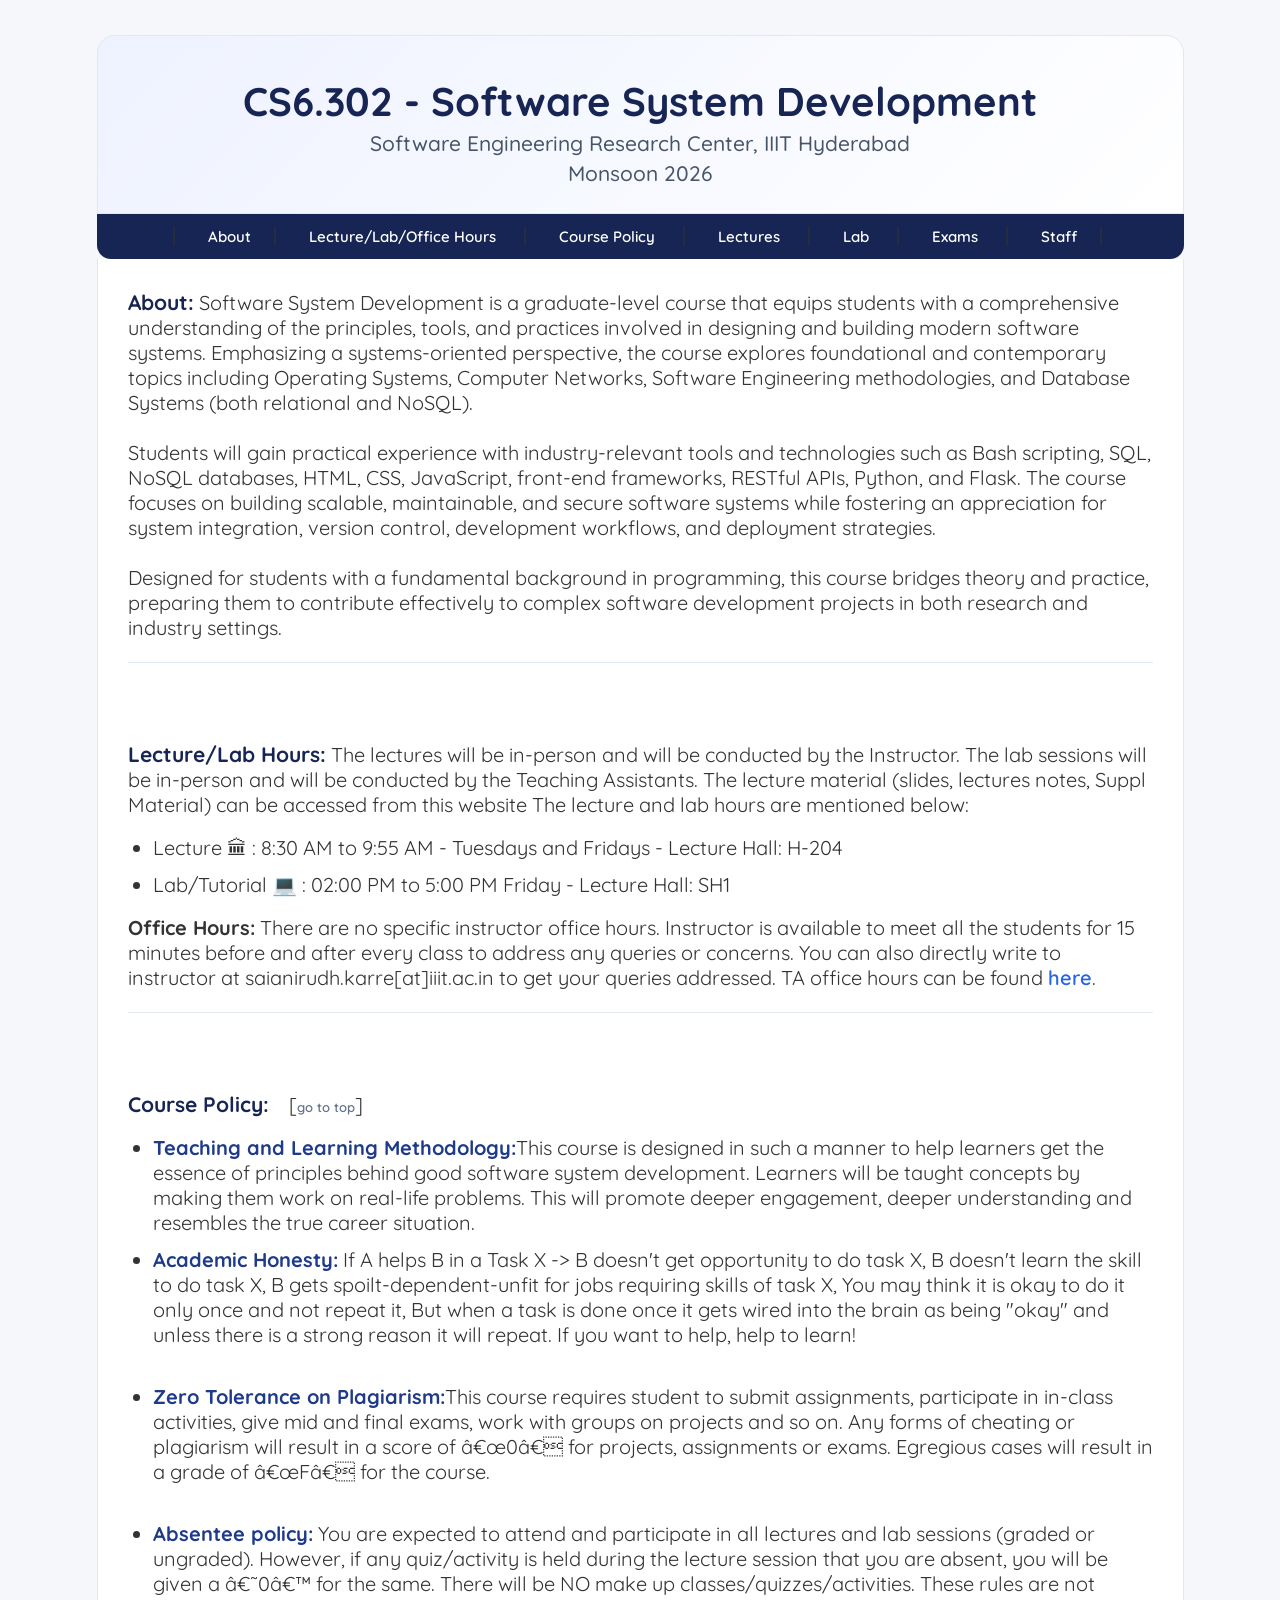
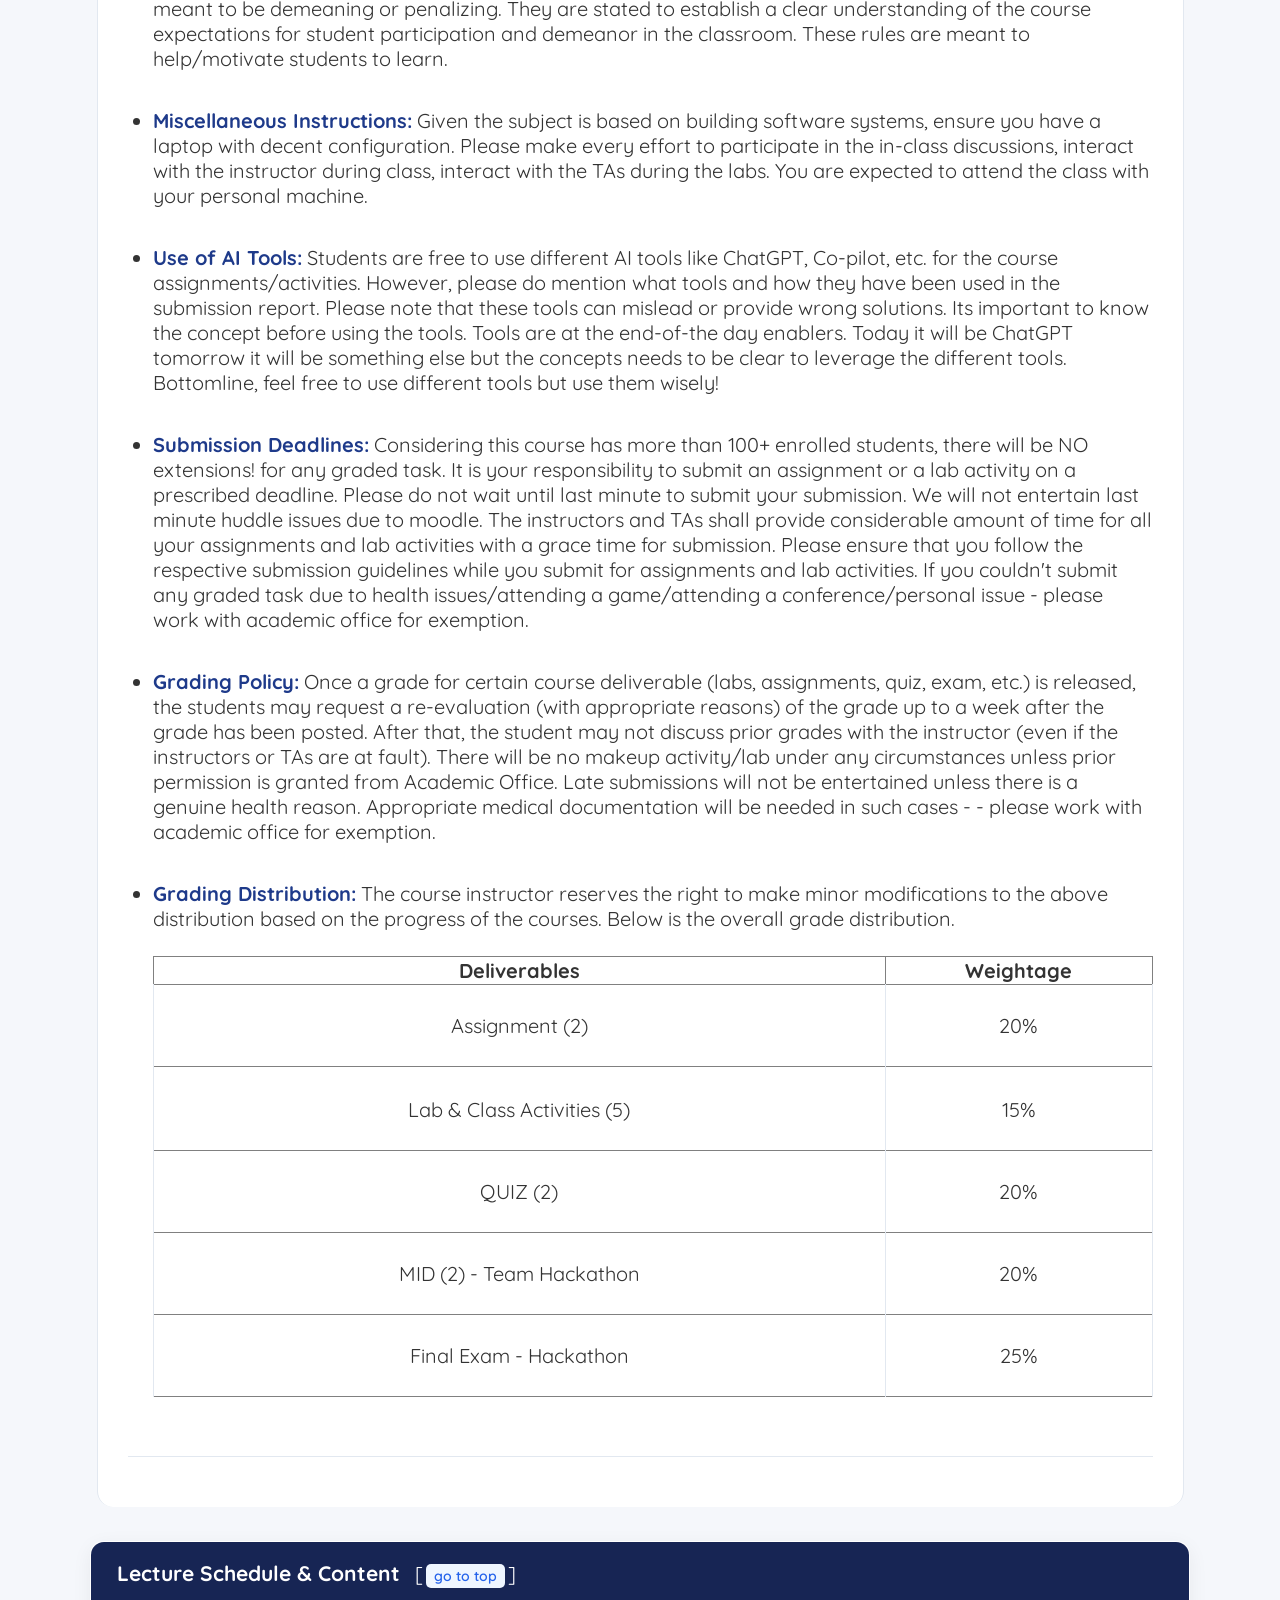
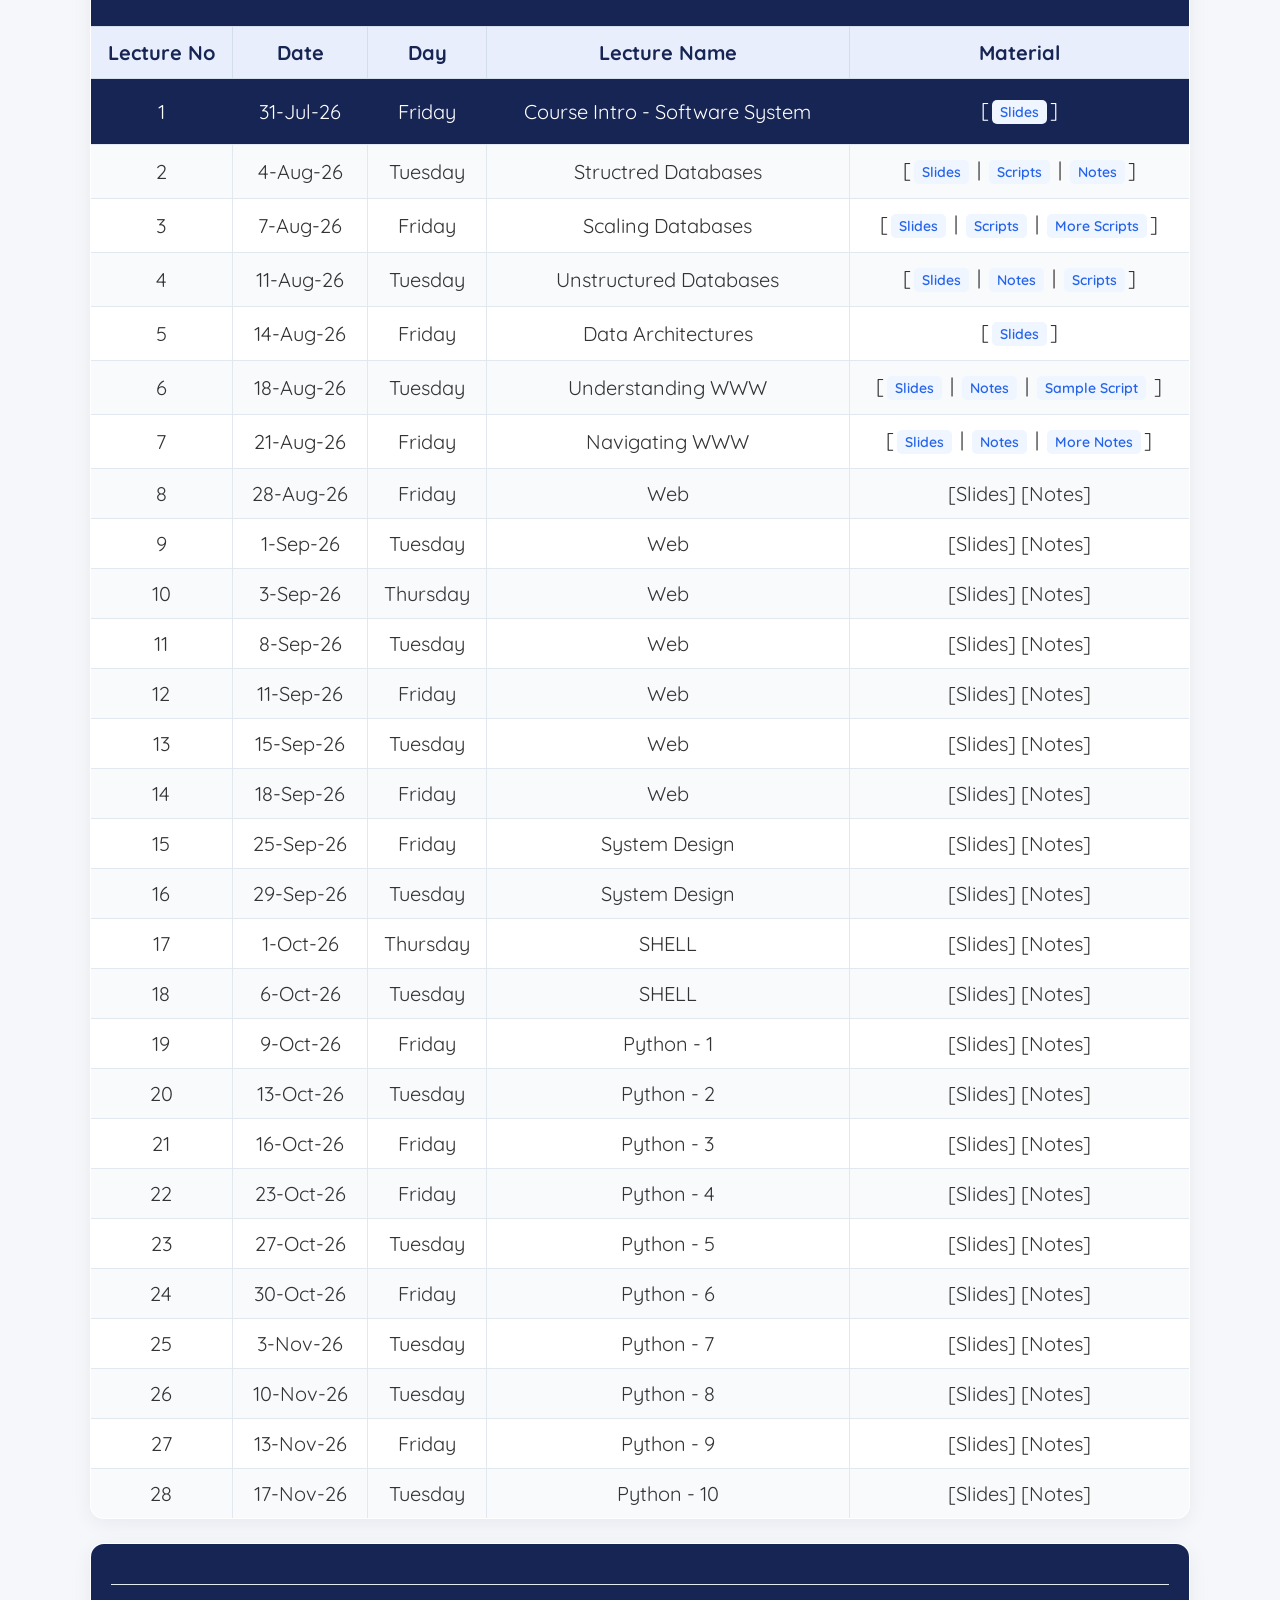
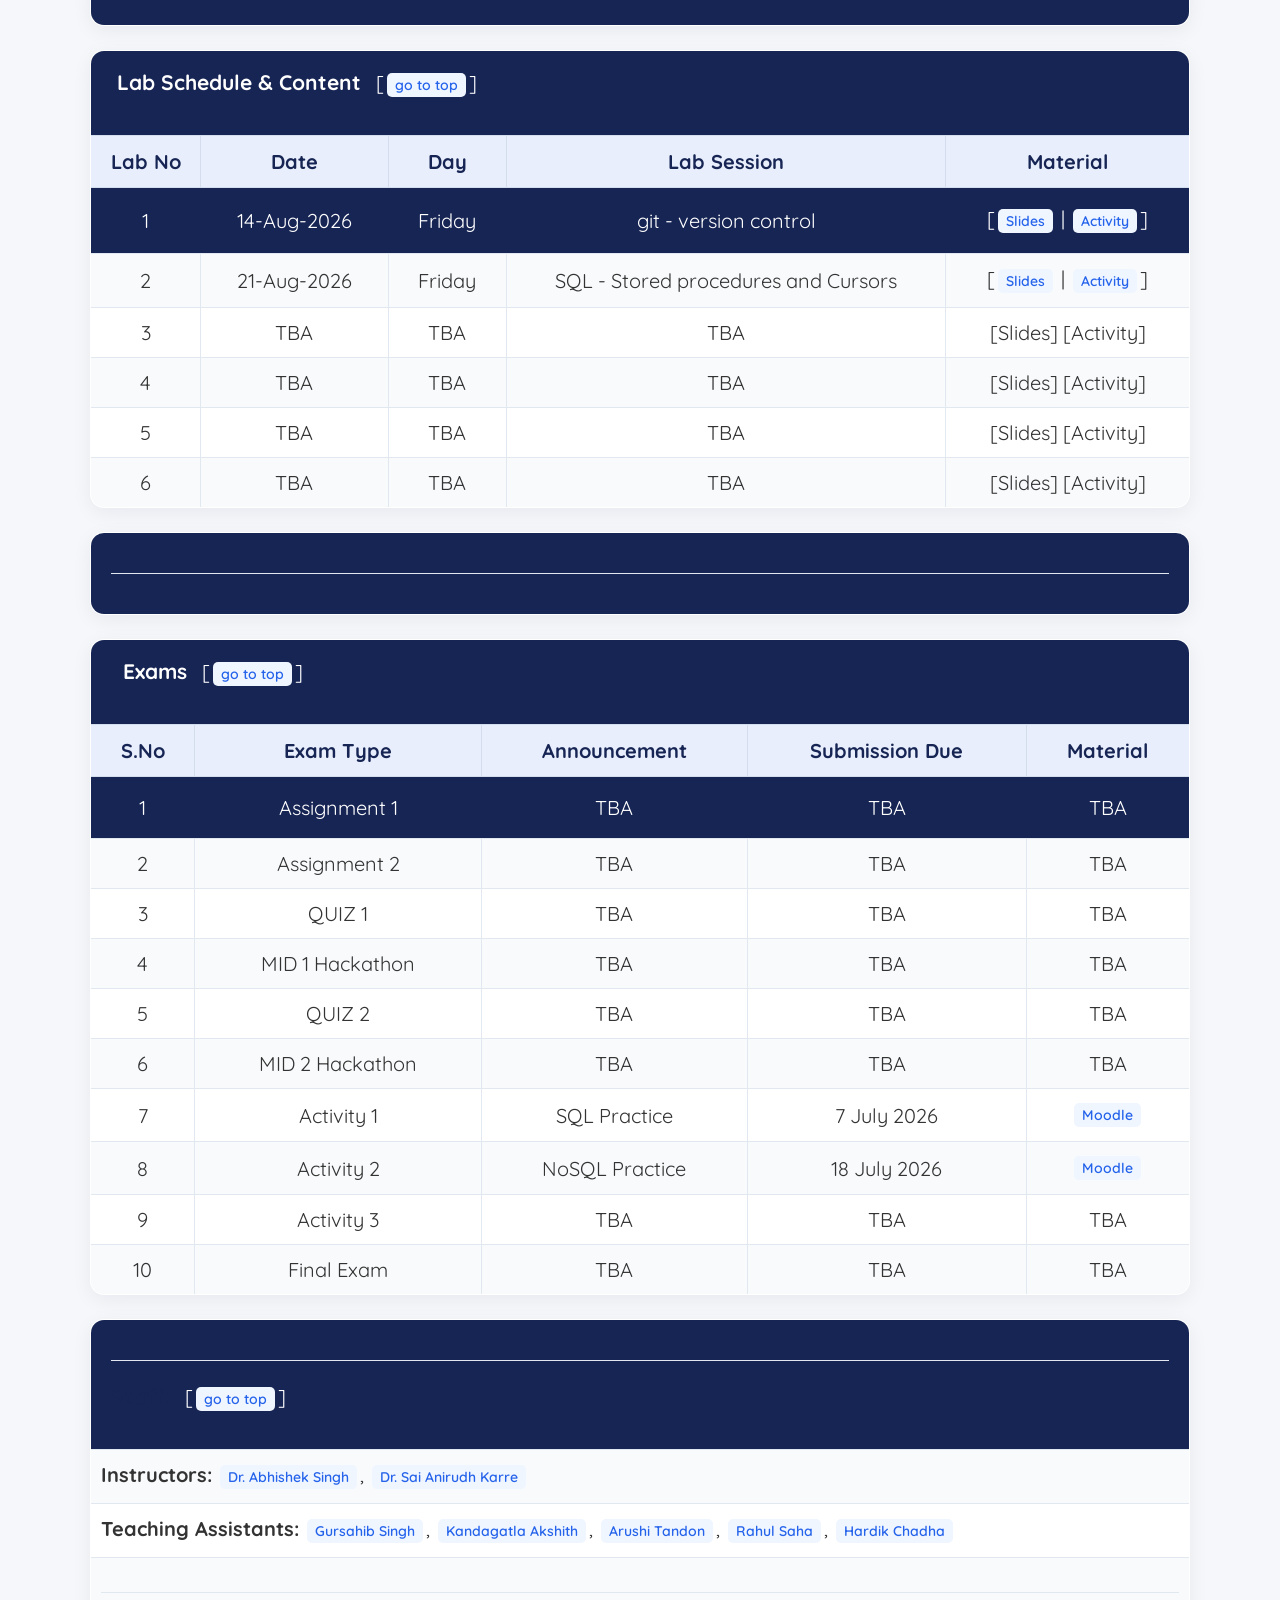
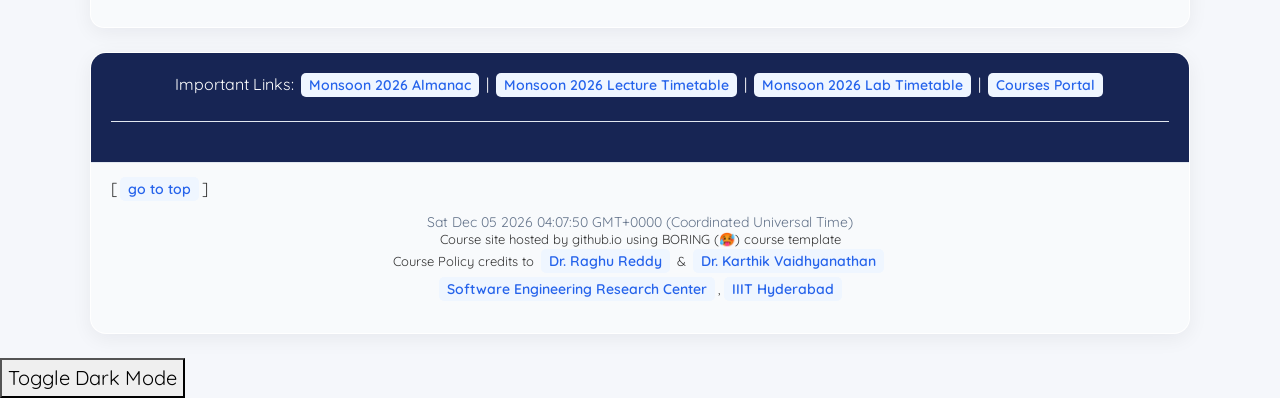
<file: ssdcoursepage.html>
<html>
<head><title>CS6.302 SSD Monsoon 2026</title>
<meta name="viewport" content="width=device-width, initial-scale=1.0"/>
<link rel="stylesheet" href="https://fonts.googleapis.com/css?family=Quicksand">
<link href="https://cdn.jsdelivr.net/npm/bootstrap@4.6.1/dist/css/bootstrap.min.css" rel="stylesheet" integrity="sha256-DF7Zhf293AJxJNTmh5zhoYYIMs2oXitRfBjY+9L//AY=" crossorigin="anonymous">
<link rel="stylesheet" href="ssdcoursepage.css">
<style>
body {font-family: Quicksand; font-size: 20px; color:#333}
        table
        {
            font-family: Quicksand; font-size:20px; color:#333;
            border-collapse:collapse;
            width:1000px;
            padding:10px;
            border-spacing:10px
			
        }
	.light-text-row {
        color: #ADADAD; 
    }
</style>
	<script>
  const lastModified = new Date(document.lastModified);
  const formattedDate = lastModified.toLocaleString('en-US', {
    year: 'numeric',
    month: 'long',
    day: 'numeric',
    hour: '2-digit',
    minute: '2-digit'
  });
  document.getElementById("lastUpdated").innerHTML += formattedDate;
</script>
<script>
function startTime() {
  const today = new Date();
  let h = today.getHours();
  let m = today.getMinutes();
  let s = today.getSeconds();
  m = checkTime(m);
  s = checkTime(s);
  document.getElementById('txt').innerHTML = today 
  setTimeout(startTime, 1000);
}

function checkTime(i) {
  if (i < 10) {i = "0" + i};  // add zero in front of numbers < 10
  return i;
}
</script>
<script src="https://ajax.googleapis.com/ajax/libs/jquery/3.5.1/jquery.min.js"></script>
</head>
<body onload="startTime()">
	<!--<script>
	alert("All the Best for your Final Exam!"");
		</script>-->
<table align="center" width="100%" cellspacing="10" cellpadding="10" border="0">
<tr>
<td><h1 align="center" id="home">CS6.302 - Software System Development</h1><h3 align="center">Software Engineering Research Center, IIIT Hyderabad</h3> <h3 align="center">Monsoon 2026</h3></td>
</tr>
<tr>
<td>&nbsp;&nbsp;|&nbsp;&nbsp;&nbsp; <a href="#about">About</a>&nbsp;&nbsp;|&nbsp;&nbsp;&nbsp; <a href="#lecture">Lecture/Lab/Office Hours</a> &nbsp;&nbsp;|&nbsp;&nbsp;&nbsp; <a href="#cpolicy">Course Policy</a> &nbsp;&nbsp;|&nbsp;&nbsp;&nbsp; <a href="#schedule">Lectures</a> &nbsp;&nbsp;|&nbsp;&nbsp;&nbsp;  <a href="#lab">Lab</a> &nbsp;&nbsp;|&nbsp;&nbsp;&nbsp; <a href="#activity">Exams</a> &nbsp;&nbsp;|&nbsp;&nbsp;&nbsp; <a href="#staff">Staff</a>&nbsp;&nbsp;|&nbsp;&nbsp;&nbsp; <hr></td>
</tr>
<tr>
<td> <p align="left"><b id="about">About:</b> Software System Development is a graduate-level course that equips students with a comprehensive understanding of the principles, tools, and practices involved in designing and building modern software systems. Emphasizing a systems-oriented perspective, the course explores foundational and contemporary topics including Operating Systems, Computer Networks, Software Engineering methodologies, and Database Systems (both relational and NoSQL).
<br>
<br>
Students will gain practical experience with industry-relevant tools and technologies such as Bash scripting, SQL, NoSQL databases, HTML, CSS, JavaScript, front-end frameworks, RESTful APIs, Python, and Flask. The course focuses on building scalable, maintainable, and secure software systems while fostering an appreciation for system integration, version control, development workflows, and deployment strategies.
<br>
<br>
Designed for students with a fundamental background in programming, this course bridges theory and practice, preparing them to contribute effectively to complex software development projects in both research and industry settings.<hr></td>
</tr>
<tr>
<td> <p align="left"><b id="lecture">Lecture/Lab Hours:</b> The lectures will be in-person and will be conducted by the Instructor. The lab sessions will be in-person and will be conducted by the Teaching Assistants. The lecture material (slides, lectures notes, Suppl Material) can be accessed from this website The lecture and lab hours are mentioned below:

<ul><li>Lecture &#x1F3DB; : 8:30 AM to 9:55 AM - Tuesdays and Fridays - Lecture Hall: H-204</li> <li>Lab/Tutorial &#x1F4BB; : 02:00 PM to 5:00 PM Friday - Lecture Hall: SH1 </li></ul></p>
<p align="left"><b>Office Hours:</b> There are no specific instructor office hours. Instructor is available to meet all the students for 15 minutes before and after every class to address any queries or concerns. You can also directly write to instructor at saianirudh.karre[at]iiit.ac.in to get your queries addressed. TA office hours can be found <a href="#staff">here</a>.
</p><hr>
</td>
</tr>
<tr>
<td>
<p align="left"><b id="cpolicy">Course Policy:</b> &nbsp;&nbsp;&nbsp;[<a href="#home">go to top</a>]
<ul>
<li><b>Teaching and Learning Methodology:</b>This course is designed in such a manner to help learners get the essence of principles behind good software system development. Learners will be taught concepts by making them work on real-life problems. This will promote deeper engagement, deeper understanding and resembles the true career situation. 
</li>
<li><b>Academic Honesty:</b> If A helps B in a Task X -> B doesn't get opportunity to do task X, B doesn't learn the skill to do task X, B gets spoilt-dependent-unfit for jobs requiring skills of task X, You may think it is okay to do it only once and not repeat it, But when a task is done once it gets wired into the brain as being "okay" and unless there is a strong reason it will repeat. If you want to help, help to learn!
<br>
<br> 
</li>
<li><b>Zero Tolerance on Plagiarism:</b>This course requires student to submit assignments, participate in in-class activities, give mid and final exams, work with groups on projects and so on. Any forms of cheating or plagiarism will result in a score of “0” for projects, assignments or exams. Egregious cases will result in a grade of “F” for the course.
<br>
<br> 
</li>
<li><b>Absentee policy:</b> You are expected to attend and participate in all lectures and lab sessions (graded or ungraded).  However, if any quiz/activity is held during the lecture session that you are absent, you will be given a ‘0’ for the same. There will be NO make up classes/quizzes/activities. These rules are not meant to be demeaning or penalizing. They are stated to establish a clear understanding of the course expectations for student participation and demeanor in the classroom. These rules are meant to help/motivate students to learn. 
<br>
<br> 
</li>
<li><b>Miscellaneous Instructions:</b> Given the subject is based on building software systems, ensure you have a laptop with decent configuration. Please make every effort to participate in the in-class discussions, interact with the instructor during class, interact with the TAs during the labs. You are expected to attend the class with your personal machine. 
<br>
<br> 
</li>
<li><b>Use of AI Tools:</b> Students are free to use different AI tools like ChatGPT, Co-pilot, etc. for the course assignments/activities. However, please do mention what tools and how they have been used in the submission report. Please note that these tools can mislead or provide wrong solutions. Its important to know the concept before using the tools. Tools are at the end-of-the day enablers. Today it will be ChatGPT tomorrow it will be something else but the concepts needs to be clear to leverage the different tools. Bottomline, feel free to use different tools but use them wisely!
<br>
<br> 
</li>
<li><b>Submission Deadlines:</b> Considering this course has more than 100+ enrolled students, there will be NO extensions! for any graded task. It is your responsibility to submit an assignment or a lab activity on a prescribed deadline. Please do not wait until last minute to submit your submission. We will not entertain last minute huddle issues due to moodle. The instructors and TAs shall provide considerable amount of time for all your assignments and lab activities with a grace time for submission. Please ensure that you follow the respective submission guidelines while you submit for assignments and lab activities. If you couldn't submit any graded task due to health issues/attending a game/attending a conference/personal issue - please work with academic office for exemption. 
<br>
<br> 
</li>
<li><b>Grading Policy:</b> Once a grade for certain course deliverable (labs, assignments, quiz, exam, etc.) is released, the students may request a re-evaluation (with appropriate reasons) of the grade up to a week after the grade has been posted. After that, the student may not discuss prior grades with the instructor (even if the instructors or TAs are at fault). There will be no makeup activity/lab under any circumstances unless prior permission is granted from Academic Office. Late submissions will not be entertained unless there is a genuine health reason. Appropriate medical documentation will be needed in such cases - - please work with academic office for exemption.
<br>
<br> 
</li>
<li><b>Grading Distribution:</b> The course instructor reserves the right to make minor modifications to the above distribution based on the progress of the courses. Below is the overall grade distribution.
<br>
<br> 
<table border="1" align="center">
<tr align="center"><th>Deliverables</th><th>Weightage</th></tr>
<tr align="center"><td>Assignment (2)</td><td>20%</td></tr>
<tr align="center"><td>Lab & Class Activities (5)</td><td>15%</td></tr>
<tr align="center"><td>QUIZ (2)</td><td>20%</td></tr>
<tr align="center"><td>MID (2) - Team Hackathon</td><td>20%</td></tr>
<tr align="center"><td>Final Exam - Hackathon</td><td>25%</td></tr>
</table>
</li>
<br>
<!--<li><b>Evaluation Rubric:</b> All evaluations as part of this course follow below evaluation rubric. TAs will follow below guidelines for evaluating assignments and lab activities for this course.
<br>
<br>
<table border="1" align="center" width="10%">
<tr><th>Rubric</th><th>Input(15%)</th><th>Logic(60%)</th><th>Output(15%)</th><th>Submission(10%)</th></tr>
<tr><td>Exceptional (100%)</td><td>All inputs are working as per the requirements</td><td>Logic is accurate and as per the requirements defined in the question</td><td>All outputs are returned as per the requirements</td><td>Script submissions are correct and as per requirements</td></tr>
<tr><td>Acceptable (70%)</td><td>Inputs are partially working as per the requirements</td><td>Logic is almost correct and as per the requirements defined in the question</td><td>Outputs are partially returned as per the requirements</td><td>Script submissions is partially correct and as per requirements</td></tr>
<tr><td>Beginning (30%)</td><td>At least one input is working as per the requirements</td><td>Logic is partially correct and as per the requirements defined in the question</td><td>At least one output is returned as per the requirement</td><td>Atleast one part of the script submission is correct and as per requirements</td></tr>
<tr><td>No Response (0%)</td><td>None of the inputs are working as per the requirements</td><td>Logic is incorrect and not as per the requirements defined in the question</td><td>None of the outputs are returned as per the requirements</td><td>Script submissions is incorrect and not as per requirements</td></tr>
</table> 
</li>-->
</ul><hr>
</p>
</td>
</tr>
</tr>
</table> 

<table border="1" align="center" width="10%" class="tg">
<tr>
<td colspan="5"><p align="left"><b id="schedule">&nbsp;Lecture Schedule & Content</b>&nbsp;&nbsp;&nbsp;[<a href="#home">go to top</a>]</p></td>
</tr >
  <tr align="center">
    <th class="tg-7btt">Lecture No</th>
    <th class="tg-7btt">Date</th>
    <th class="tg-7btt">Day</th>
    <th class="tg-7btt">Lecture Name</th>
    <th class="tg-7btt">Material</th>
  </tr>
<tbody align="center">
  <tr>
    <td class="tg-c3ow">1</td>
    <td class="tg-c3ow">31-Jul-26</td>
    <td class="tg-c3ow">Friday</td>
    <td class="tg-c3ow">Course Intro - Software System</td>
    <td class="tg-c3ow">[<a href="https://docs.google.com/viewer?url=https://raw.githubusercontent.com/serc-iiith/serc-iiith.github.io/main/CourseContent/CS6302_M26/SSD_Class1.pdf" target="_blank">Slides</a>]</td>
  </tr>
  <tr>
    <td class="tg-c3ow">2</td>
    <td class="tg-c3ow">4-Aug-26</td>
    <td class="tg-c3ow">Tuesday</td>
    <td class="tg-c3ow">Structred Databases</td>
    <td class="tg-c3ow">[<a href="https://docs.google.com/viewer?url=https://raw.githubusercontent.com/serc-iiith/serc-iiith.github.io/main/CourseContent/CS6302_M26/StructuredData.pdf" target="_blank">Slides</a> | <a href="https://docs.google.com/viewer?url=https://raw.githubusercontent.com/serc-iiith/serc-iiith.github.io/main/CourseContent/CS6302_M26/databases.sql" target="_blank">Scripts</a> | <a href="https://tinted-rumba-8c6.notion.site/Structured-Databases-2456a6248bf6805f83e1cbf0a58761ec" target="_blank">Notes</a>]</td>
  </tr>
  <tr>
    <td class="tg-c3ow">3</td>
    <td class="tg-c3ow">7-Aug-26</td>
    <td class="tg-c3ow">Friday</td>
    <td class="tg-c3ow">Scaling Databases</td>
    <td class="tg-c3ow">[<a href="https://docs.google.com/viewer?url=https://raw.githubusercontent.com/serc-iiith/serc-iiith.github.io/main/CourseContent/CS6302_M26/ScalingDatabases.pdf" target="_blank">Slides</a> | <a href="https://docs.google.com/viewer?url=https://raw.githubusercontent.com/serc-iiith/serc-iiith.github.io/main/CourseContent/CS6302_M26/databases_2.sql" target="_blank">Scripts</a> | <a href="https://docs.google.com/viewer?url=https://raw.githubusercontent.com/serc-iiith/serc-iiith.github.io/main/CourseContent/CS6302_M26/databases_3.sql" target="_blank">More Scripts</a>]</td>
  </tr>
  <tr>
    <td class="tg-c3ow">4</td>
    <td class="tg-c3ow">11-Aug-26</td>
    <td class="tg-c3ow">Tuesday</td>
    <td class="tg-c3ow">Unstructured Databases</td>
    <td class="tg-c3ow">[<a href="https://docs.google.com/viewer?url=https://raw.githubusercontent.com/serc-iiith/serc-iiith.github.io/main/CourseContent/CS6302_M26/UnStructuredDatabases.pdf" target="_blank">Slides</a> | <a href="https://tinted-rumba-8c6.notion.site/Unstructured-Databases-24b6a6248bf680679b36e76c33d301c4" target="_blank">Notes</a> | <a href="https://raw.githubusercontent.com/serc-iiith/serc-iiith.github.io/refs/heads/main/CourseContent/CS6302_M26/mongo.txt" target="_blank">Scripts</a>]</td>
  </tr>
  <tr>
    <td class="tg-c3ow">5</td>
    <td class="tg-c3ow">14-Aug-26</td>
    <td class="tg-c3ow">Friday</td>
    <td class="tg-c3ow">Data Architectures</td>
    <td class="tg-c3ow">[<a href="https://docs.google.com/viewer?url=https://raw.githubusercontent.com/serc-iiith/serc-iiith.github.io/main/CourseContent/CS6302_M26/DatabaseArchitectures.pdf" target="_blank">Slides</a>]</td>
  </tr>
  <tr>
    <td class="tg-c3ow">6</td>
    <td class="tg-c3ow">18-Aug-26</td>
    <td class="tg-c3ow">Tuesday</td>
    <td class="tg-c3ow">Understanding WWW</td>
    <td class="tg-c3ow">[<a href="https://docs.google.com/viewer?url=https://raw.githubusercontent.com/serc-iiith/serc-iiith.github.io/main/CourseContent/CS6302_M26/www.pdf" target="_blank">Slides</a> | <a href="https://tinted-rumba-8c6.notion.site/Web-Technology-2566a6248bf6800488d0c13a992502e4" target="_blank">Notes</a> | <a href="https://raw.githubusercontent.com/serc-iiith/serc-iiith.github.io/refs/heads/main/CourseContent/CS6302_M26/samplehtml.html" target="_blank">Sample Script</a> ]</td>
  </tr>
  <tr>
    <td class="tg-c3ow">7</td>
    <td class="tg-c3ow">21-Aug-26</td>
    <td class="tg-c3ow">Friday</td>
    <td class="tg-c3ow">Navigating WWW</td>
    <td class="tg-c3ow">[<a href="https://docs.google.com/viewer?url=https://raw.githubusercontent.com/serc-iiith/serc-iiith.github.io/main/CourseContent/CS6302_M26/WebLanguages.pdf" target="_blank">Slides</a> | <a href="https://github.com/serc-iiith/serc-iiith.github.io/blob/main/CourseContent/CS6302_M26/html.md" target="_blank">Notes</a> | <a href="https://github.com/serc-iiith/serc-iiith.github.io/blob/main/CourseContent/CS6302_M26/css.md" target="_blank">More Notes</a>]</td>
  </tr>
  <tr>
    <td class="tg-c3ow">8</td>
    <td class="tg-c3ow">28-Aug-26</td>
    <td class="tg-c3ow">Friday</td>
    <td class="tg-c3ow">Web</td>
    <td class="tg-c3ow">[Slides] [Notes]</td>
  </tr>
  <tr>
    <td class="tg-c3ow">9</td>
    <td class="tg-c3ow">1-Sep-26</td>
    <td class="tg-c3ow">Tuesday</td>
    <td class="tg-c3ow">Web</td>
    <td class="tg-c3ow">[Slides] [Notes]</td>
  </tr>
  <tr>
    <td class="tg-c3ow">10</td>
    <td class="tg-c3ow">3-Sep-26</td>
    <td class="tg-c3ow">Thursday</td>
    <td class="tg-c3ow">Web</td>
    <td class="tg-c3ow">[Slides] [Notes]</td>
  </tr>
  <tr>
    <td class="tg-c3ow">11</td>
    <td class="tg-c3ow">8-Sep-26</td>
    <td class="tg-c3ow">Tuesday</td>
    <td class="tg-c3ow">Web</td>
    <td class="tg-c3ow">[Slides] [Notes]</td>
  </tr>
  <tr>
    <td class="tg-c3ow">12</td>
    <td class="tg-c3ow">11-Sep-26</td>
    <td class="tg-c3ow">Friday</td>
    <td class="tg-c3ow">Web</td>
    <td class="tg-c3ow">[Slides] [Notes]</td>
  </tr>
  <tr>
    <td class="tg-c3ow">13</td>
    <td class="tg-c3ow">15-Sep-26</td>
    <td class="tg-c3ow">Tuesday</td>
    <td class="tg-c3ow">Web</td>
    <td class="tg-c3ow">[Slides] [Notes]</td>
  </tr>
  <tr>
    <td class="tg-c3ow">14</td>
    <td class="tg-c3ow">18-Sep-26</td>
    <td class="tg-c3ow">Friday</td>
    <td class="tg-c3ow">Web</td>
    <td class="tg-c3ow">[Slides] [Notes]</td>
  </tr>
  <tr>
    <td class="tg-c3ow">15</td>
    <td class="tg-c3ow">25-Sep-26</td>
    <td class="tg-c3ow">Friday</td>
    <td class="tg-c3ow">System Design</td>
    <td class="tg-c3ow">[Slides] [Notes]</td>
  </tr>
  <tr>
    <td class="tg-c3ow">16</td>
    <td class="tg-c3ow">29-Sep-26</td>
    <td class="tg-c3ow">Tuesday</td>
    <td class="tg-c3ow">System Design</td>
    <td class="tg-c3ow">[Slides] [Notes]</td>
  </tr>
  <tr>
    <td class="tg-c3ow">17</td>
    <td class="tg-c3ow">1-Oct-26</td>
    <td class="tg-c3ow">Thursday</td>
    <td class="tg-c3ow">SHELL</td>
    <td class="tg-c3ow">[Slides] [Notes]</td>
  </tr>
  <tr>
    <td class="tg-c3ow">18</td>
    <td class="tg-c3ow">6-Oct-26</td>
    <td class="tg-c3ow">Tuesday</td>
    <td class="tg-c3ow">SHELL</td>
    <td class="tg-c3ow">[Slides] [Notes]</td>
  </tr>
  <tr>
    <td class="tg-c3ow">19</td>
    <td class="tg-c3ow">9-Oct-26</td>
    <td class="tg-c3ow">Friday</td>
    <td class="tg-c3ow">Python - 1</td>
    <td class="tg-c3ow">[Slides] [Notes]</td>
  </tr>
  <tr>
    <td class="tg-c3ow">20</td>
    <td class="tg-c3ow">13-Oct-26</td>
    <td class="tg-c3ow">Tuesday</td>
    <td class="tg-c3ow">Python - 2</td>
    <td class="tg-c3ow">[Slides] [Notes]</td>
  </tr>
  <tr>
    <td class="tg-c3ow">21</td>
    <td class="tg-c3ow">16-Oct-26</td>
    <td class="tg-c3ow">Friday</td>
    <td class="tg-c3ow">Python - 3</td>
    <td class="tg-c3ow">[Slides] [Notes]</td>
  </tr>
  <tr>
    <td class="tg-c3ow">22</td>
    <td class="tg-c3ow">23-Oct-26</td>
    <td class="tg-c3ow">Friday</td>
    <td class="tg-c3ow">Python - 4</td>
    <td class="tg-c3ow">[Slides] [Notes]</td>
  </tr>
  <tr>
    <td class="tg-c3ow">23</td>
    <td class="tg-c3ow">27-Oct-26</td>
    <td class="tg-c3ow">Tuesday</td>
    <td class="tg-c3ow">Python - 5</td>
    <td class="tg-c3ow">[Slides] [Notes]</td>
  </tr>
  <tr>
    <td class="tg-c3ow">24</td>
    <td class="tg-c3ow">30-Oct-26</td>
    <td class="tg-c3ow">Friday</td>
    <td class="tg-c3ow">Python - 6</td>
    <td class="tg-c3ow">[Slides] [Notes]</td>
  </tr>
  <tr>
    <td class="tg-c3ow">25</td>
    <td class="tg-c3ow">3-Nov-26</td>
    <td class="tg-c3ow">Tuesday</td>
    <td class="tg-c3ow">Python - 7</td>
    <td class="tg-c3ow">[Slides] [Notes]</td>
  </tr>
  <tr>
    <td class="tg-c3ow">26</td>
    <td class="tg-c3ow">10-Nov-26</td>
    <td class="tg-c3ow">Tuesday</td>
    <td class="tg-c3ow">Python - 8</td>
    <td class="tg-c3ow">[Slides] [Notes]</td>
  </tr>
  <tr>
    <td class="tg-c3ow">27</td>
    <td class="tg-c3ow">13-Nov-26</td>
    <td class="tg-c3ow">Friday</td>
    <td class="tg-c3ow">Python - 9</td>
    <td class="tg-c3ow">[Slides] [Notes]</td>
  </tr>
  <tr>
    <td class="tg-c3ow">28</td>
    <td class="tg-c3ow">17-Nov-26</td>
    <td class="tg-c3ow">Tuesday</td>
    <td class="tg-c3ow">Python - 10</td>
    <td class="tg-c3ow">[Slides] [Notes]</td>
  </tr>
</tbody></table>
<table align="center" width="10%" cellspacing="10" cellpadding="10" border="0">
<tr><td><hr></td></tr>
</table>

<table border="1" align="center" width="10%" class="tg">
<tr>
<td colspan="5"><p align="left"><b id="lab">&nbsp;Lab Schedule & Content</b>&nbsp;&nbsp;&nbsp;[<a href="#home">go to top</a>]</p></td>
</tr >
  <tr align="center">
    <th class="tg-bobw">Lab No</th>
    <th class="tg-bobw">Date</th>
    <th class="tg-bobw">Day</th>
    <th class="tg-bobw">Lab Session</th>
    <th class="tg-bobw">Material</th>
  </tr>
<tbody align="center">
  <tr>
    <td class="tg-8d8j">1</td>
    <td class="tg-8d8j">14-Aug-2026</td>
    <td class="tg-8d8j">Friday</td>
    <td class="tg-8d8j">git - version control</td>
    <td class="tg-8d8j">[<a href="https://docs.google.com/viewer?url=https://raw.githubusercontent.com/serc-iiith/serc-iiith.github.io/main/CourseContent/CS6302_M26/Labs/lab01/GitLab.pdf" target="_blank">Slides</a> | <a href="https://docs.google.com/viewer?url=https://raw.githubusercontent.com/serc-iiith/serc-iiith.github.io/main/CourseContent/CS6302_M26/Labs/lab01/GitLabActivity.pdf" target="_blank">Activity</a>]</td>
  </tr>
  <tr>
    <td class="tg-8d8j">2</td>
    <td class="tg-8d8j">21-Aug-2026</td>
    <td class="tg-8d8j">Friday</td>
    <td class="tg-8d8j">SQL - Stored procedures and Cursors</td>
    <td class="tg-8d8j">[<a href="https://docs.google.com/viewer?url=https://raw.githubusercontent.com/serc-iiith/serc-iiith.github.io/main/CourseContent/CS6302_M26/Labs/lab02/SP.pdf" target="_blank">Slides</a> | <a href="https://docs.google.com/viewer?url=https://raw.githubusercontent.com/serc-iiith/serc-iiith.github.io/main/CourseContent/CS6302_M26/Labs/lab02/lab_activity_2.pdf" target="_blank">Activity</a>]</td>
  </tr>
  <tr>
    <td class="tg-8d8j">3</td>
    <td class="tg-8d8j">TBA</td>
    <td class="tg-8d8j">TBA</td>
    <td class="tg-8d8j">TBA</td>
    <td class="tg-8d8j">[Slides] [Activity]</td>
  </tr>
  <tr>
    <td class="tg-8d8j">4</td>
    <td class="tg-8d8j">TBA</td>
    <td class="tg-8d8j">TBA</td>
    <td class="tg-8d8j">TBA</td>
    <td class="tg-8d8j">[Slides] [Activity]</td>
  </tr>
  <tr>
    <td class="tg-8d8j">5</td>
    <td class="tg-8d8j">TBA</td>
    <td class="tg-8d8j">TBA</td>
    <td class="tg-8d8j">TBA</td>
    <td class="tg-8d8j">[Slides] [Activity]</td>
  </tr>
  <tr>
    <td class="tg-8d8j">6</td>
    <td class="tg-8d8j">TBA</td>
    <td class="tg-8d8j">TBA</td>
    <td class="tg-8d8j">TBA</td>
    <td class="tg-8d8j">[Slides] [Activity]</td>
  </tr>
</tbody></table>

<table align="center" width="10%" cellspacing="10" cellpadding="10" border="0">
<tr><td><hr></td></tr>
</table>
<table align="center" width="10%" border="1">
<tr><td colspan="5">
<p align="left"> <b id="activity">&nbsp; Exams</b>&nbsp;&nbsp;&nbsp;[<a href="#home">go to top</a>]</p>
</td>
</tr>
  <tr align="center">
    <th class="tg-bobw">S.No</th>
    <th class="tg-bobw">Exam Type</th>
    <th class="tg-bobw">Announcement</th>
    <th class="tg-bobw">Submission Due</th>
    <th class="tg-bobw">Material</th>
  </tr>
<tbody align="center">
  <tr>
    <td class="tg-8d8j">1</td>
    <td class="tg-8d8j">Assignment 1</td>
    <td class="tg-8d8j">TBA</td>
    <td class="tg-8d8j">TBA</td>
    <td class="tg-8d8j">TBA</td>
  </tr>
  <tr>
    <td class="tg-8d8j">2</td>
    <td class="tg-8d8j">Assignment 2</td>
    <td class="tg-8d8j">TBA</td>
    <td class="tg-8d8j">TBA</td>
    <td class="tg-8d8j">TBA</td>
  </tr>
  <tr>
    <td class="tg-8d8j">3</td>
    <td class="tg-8d8j">QUIZ 1</td>
    <td class="tg-8d8j">TBA</td>
    <td class="tg-8d8j">TBA</td>
    <td class="tg-8d8j">TBA</td>
  </tr>
  <tr>
    <td class="tg-8d8j">4</td>
    <td class="tg-8d8j">MID 1 Hackathon</td>
    <td class="tg-8d8j">TBA</td>
    <td class="tg-8d8j">TBA</td>
    <td class="tg-8d8j">TBA</td>
  </tr>
  <tr>
    <td class="tg-8d8j">5</td>
    <td class="tg-8d8j">QUIZ 2</td>
    <td class="tg-8d8j">TBA</td>
    <td class="tg-8d8j">TBA</td>
    <td class="tg-8d8j">TBA</td>
  </tr>
	 <tr>
    <td class="tg-8d8j">6</td>
    <td class="tg-8d8j">MID 2 Hackathon</td>
    <td class="tg-8d8j">TBA</td>
    <td class="tg-8d8j">TBA</td>
    <td class="tg-8d8j">TBA</td>
  </tr>
  <tr>
    <td class="tg-8d8j">7</td>
    <td class="tg-8d8j">Activity 1</td>
    <td class="tg-8d8j">SQL Practice</td>
    <td class="tg-8d8j">7 July 2026</td>
    <td class="tg-8d8j"><a href="https://courses.iiit.ac.in/mod/assign/view.php?id=69645" target="_blank">Moodle</a></td>
  </tr>
  <tr>
    <td class="tg-8d8j">8</td>
    <td class="tg-8d8j">Activity 2</td>
    <td class="tg-8d8j">NoSQL Practice</td>
    <td class="tg-8d8j">18 July 2026</td>
    <td class="tg-8d8j"><a href="https://courses.iiit.ac.in/mod/assign/view.php?id=70178" target="_blank">Moodle</a></td>
  </tr>
  <tr>
    <td class="tg-8d8j">9</td>
    <td class="tg-8d8j">Activity 3</td>
    <td class="tg-8d8j">TBA</td>
    <td class="tg-8d8j">TBA</td>
    <td class="tg-8d8j">TBA</td>
  </tr>
  <tr>
    <td class="tg-8d8j">10</td>
    <td class="tg-8d8j">Final Exam</td>
    <td class="tg-8d8j">TBA</td>
    <td class="tg-8d8j">TBA</td>
    <td class="tg-8d8j">TBA</td>
  </tr>
</tbody></table>




<table align="center" width="10%" border="0">
<tr>
<td><hr> <p align="left"><b id="staff">Staff:</b>&nbsp;&nbsp;&nbsp;[<a href="#home">go to top</a>] </p></td>
<tr>
<td><b>Instructors:</b> <a href="https://sites.google.com/view/abhishek-singh/home" target="_blank">Dr. Abhishek Singh</a>, <a href="https://sai11101989.github.io" target="_blank">Dr. Sai Anirudh Karre</a> </td>
</tr>
<tr>
<td><b>Teaching Assistants:</b> <a href="https://www.linkedin.com/in/gursahib-singh-18392736a/" target="_blank">Gursahib Singh</a>, <a href="https://www.linkedin.com/in/kandagatla-akshith-4b9a5131b/" target="_blank">Kandagatla Akshith</a>, <a href="https://www.linkedin.com/in/arushi-tandon-5139982a0/" target="_blank">Arushi Tandon</a>, <a href="https://www.linkedin.com/in/rahulsaha99/" target="_blank">Rahul Saha</a>, <a href="https://www.linkedin.com/in/hardik-chadha-876338266/" target="_blank">Hardik Chadha</a></td>
</tr>
<tr><td><hr></td></tr>
</table>
<table align="center" width="10%" cellspacing="10" cellpadding="10" border="0">
<tr>
<td><p align="center"><font face="Quicksand" size="3">
Important Links: <a href="https://intranet.iiit.ac.in/offices/static/files/Monsoon_2026_Almanac_Final.pdf" target="_blank">Monsoon 2026 Almanac</a> | <a href="https://intranet.iiit.ac.in/offices/static/files/Lecture_Timetable_M26-V3.pdf" target="_blank">Monsoon 2026 Lecture Timetable</a> | <a href="https://intranet.iiit.ac.in/offices/static/files/Non-UG1_Lab%26Tutorial_timetable_M26-V3.pdf" target="_blank">Monsoon 2026 Lab Timetable</a> | <a href="https://courses.iiit.ac.in/course/view.php?id=5840" target="_blank">Courses Portal</a> 
</font></p><hr></td>
</tr>
<tr>
<td>  <font face="Quicksand" size="3"> [<a href="#home">go to top</a>]<br><div align="center" id="txt"></div></font> 
<p align="center"><font face="Quicksand" size="2">
		Course site hosted by github.io using BORING (&#129397;) course template <br>
		
		Course Policy credits to <a href="https://faculty.iiit.ac.in/~raghu.reddy/Home.html">Dr. Raghu Reddy</a> & <a href="https://karthikvaidhyanathan.com/">Dr. Karthik Vaidhyanathan</a><br>
	<a href="https://serc.iiit.ac.in">Software Engineering Research Center</a>,<a href="https://iiit.ac.in">IIIT Hyderabad</a></font><br> </p><!--<br><p id="lastUpdated" align="center"><font face="Quicksand" size="2">Site Last Updated on: </font></p>--></td>
</tr>
</table>
<button onclick="toggleDarkMode()">Toggle Dark Mode</button>

<script>
function toggleDarkMode() {
    document.body.classList.toggle("dark");
}
</script>


	</body>
</html>
</file>
<file: ssdcoursepage.css>
@import url('https://fonts.googleapis.com/css?family=Quicksand:400,500,600,700');

/* ---------- Global Reset ---------- */
* {
    box-sizing: border-box;
}
html {
    scroll-behavior: smooth;
    scroll-padding-top: 85px;
}
body {
    margin: 0;
    padding: 0;
    background: #f5f7fb;
    color: #30343b;
    font-family: "Quicksand", sans-serif;
    font-size: 17px;
    line-height: 1.7;
}
/* ---------- Main Tables / Page Containers ---------- */
body > table {
    width: min(1100px, 94%) !important;
    margin: 0 auto 24px auto !important;
    border-collapse: separate;
    border-spacing: 0;
}
/* First table = header / navigation / about / policy */
body > table:first-of-type {
    margin-top: 25px !important;
}
/* ---------- Headings ---------- */
/*----feature.js-----------*/
.dark {
    background-color: #222;
    color: white;
}
h1 {
    margin: 10px 0 4px;
    color: #172554;
    font-size: clamp(27px, 4vw, 40px);
    font-weight: 700;
    line-height: 1.25;
}
h3 {
    margin: 5px 0;
    color: #475569;
    font-size: clamp(16px, 2vw, 21px);
    font-weight: 500;
}
/* ---------- Section Titles ---------- */
b[id] {
    display: inline-block;
    color: #172554;
    font-size: 21px;
    font-weight: 700;
}
/* Make section headings more visually distinct */
#about,
#lecture,
#cpolicy,
#schedule,
#lab,
#activity,
#staff {
    scroll-margin-top: 90px;
}

/* ---------- Header ---------- */

body > table:first-of-type tr:first-child td {
    padding: 30px 20px 22px;
    background: linear-gradient(135deg, #eef2ff, #ffffff);
    border-radius: 18px 18px 0 0;
    border: 1px solid #e2e8f0;
}

/* ---------- Navigation ---------- */

body > table:first-of-type tr:nth-child(2) td {
    padding: 0;
    background: #172554;
    border-radius: 0 0 14px 14px;
    overflow: hidden;
    text-align: center;
    white-space: normal;
}

/*
   Existing HTML has:| About | Lecture/Lab/Office Hours |
   CSS makes these existing links behave like navigation buttons.
*/
body > table:first-of-type tr:nth-child(2) a {
    display: inline-block;
    padding: 13px 12px;
    color: #ffffff;
    font-size: 15px;
    font-weight: 600;
    text-decoration: none;
    transition: all 0.2s ease;
}
body > table:first-of-type tr:nth-child(2) a:hover {
    color: #ffffff;
    background: #2563eb;
}
body > table:first-of-type tr:nth-child(2) a:active {
    background: #1d4ed8;
}
/* Hide the unnecessary horizontal rule in navigation */
body > table:first-of-type tr:nth-child(2) hr {
    display: none;
}
/* ---------- Content Cards ---------- */
body > table:first-of-type tr:nth-child(n+3) td {
    padding: 28px 30px;
    background: #ffffff;
    border-left: 1px solid #e2e8f0;
    border-right: 1px solid #e2e8f0;
}
/* About section */
body > table:first-of-type tr:nth-child(3) td {
    padding-top: 30px;
}
/* Last section of first table */
body > table:first-of-type tr:last-child td {
    border-radius: 0 0 16px 16px;
}
/* ---------- Paragraphs ---------- */

p {
    margin-top: 0;
    margin-bottom: 18px;
}
/* ---------- Lists ---------- */
ul {
    padding-left: 25px;
}
li {
    margin-bottom: 12px;
}
#cpolicy ~ ul li {
    margin-bottom: 15px;
}
li b {
    color: #1e3a8a;
}
/* ---------- Links ---------- */
a {
    color: #2563eb;
    font-weight: 600;
    text-decoration: none;
    transition: color 0.2s ease, background 0.2s ease;
}
a:hover {
    color: #1d4ed8;
    text-decoration: underline;
}
/* ---------- Tables ---------- */
table {
    font-family: "Quicksand", sans-serif;
}
/* Schedule, Lab and Exam tables */
body > table:not(:first-of-type) {
    width: min(1100px, 94%) !important;
    background: #ffffff;
    border: 1px solid #dbe2ea;
    border-collapse: collapse;
    border-radius: 14px;
    overflow: hidden;
    box-shadow: 0 5px 20px rgba(15, 23, 42, 0.06);
}
/* Table heading row */
body > table:not(:first-of-type) tr:first-child td {
    padding: 18px 20px;
    background: #172554;
    color: #ffffff;
    border: none;
}
body > table:not(:first-of-type) tr:first-child b {
    color: #ffffff;
}
/* Actual column header */
body > table:not(:first-of-type) tr:nth-child(2) th {
    padding: 13px 10px;
    background: #e8eefc;
    color: #172554;
    border: 1px solid #d4ddec;
    font-weight: 700;
}
/* Table cells */
body > table:not(:first-of-type) td {
    padding: 12px 10px;
    border: 1px solid #e2e8f0;
    vertical-align: middle;
}
/* Alternating rows */
body > table:not(:first-of-type) tbody tr:nth-child(even) {
    background: #f8fafc;
}
/* Hover rows */
body > table:not(:first-of-type) tbody tr:hover {
    background: #eef4ff;
}
/* ---------- Material Links ---------- */
body > table:not(:first-of-type) td a {
    display: inline-block;
    margin: 2px 3px;
    padding: 3px 8px;
    color: #2563eb;
    background: #eff6ff;
    border-radius: 5px;
    font-size: 14px;
}
body > table:not(:first-of-type) td a:hover {
    color: #ffffff;
    background: #2563eb;
    text-decoration: none;
}
/* ---------- Lecture Schedule ---------- */
/* Date column */
#schedule {
    font-size: 21px;
}
/* ---------- Lab Schedule ---------- */
#lab {
    font-size: 21px;
}
/* ---------- Exams ---------- */
#activity {
    font-size: 21px;
}

/* ---------- TBA Styling ---------- */
td {
    overflow-wrap: anywhere;
}
td:has(> a) {
    word-break: normal;
}
/* ---------- Horizontal Rules ---------- */
hr {
    border: 0;
    border-top: 1px solid #e2e8f0;
    margin: 22px 0;
}
/* ---------- Back to Top Links ---------- */
a[href="#home"] {
    color: #64748b;
    font-size: 13px;
    font-weight: 600;
}
a[href="#home"]:hover {
    color: #2563eb;
}

/* ---------- Staff Section ---------- */
#staff {
    color: #172554;
}
body > table:last-of-type {
    background: #ffffff;
    border-radius: 16px;
    padding: 20px;
    border: 1px solid #e2e8f0;
}
body > table:last-of-type td {
    padding: 12px 20px;
}
/* Instructor / TA links */
body > table:last-of-type a {
    color: #2563eb;
}
/* ---------- Footer ---------- */
#txt {
    margin-top: 10px;
    color: #64748b;
    font-size: 14px;
}
body > table:last-child {
    margin-bottom: 30px !important;
}
body > table:last-child font {
    color: #64748b;
}
/* ---------- Course Links Footer ---------- */
body > table:last-child a {
    font-size: 14px;
}
/* ---------- Sticky Navigation on Scroll ---------- */
body > table:first-of-type tr:nth-child(2) {
    position: sticky;
    top: 0;
    z-index: 1000;
}
/* ---------- Responsive Tables ---------- */
@media (max-width: 900px) {
    body {
        font-size: 16px;
    }
    body > table {
        width: 96% !important;
    }
    body > table:first-of-type tr:nth-child(2) a {
        padding: 10px 7px;
        font-size: 13px;
    }
    body > table:first-of-type tr:nth-child(n+3) td {
        padding: 22px 18px;
    }
    body > table:not(:first-of-type) {
        display: block;
        overflow-x: auto;
        white-space: nowrap;
    }
    body > table:not(:first-of-type) td,
    body > table:not(:first-of-type) th {
        padding: 10px 8px;
    }
}

/* ---------- Mobile ---------- */
@media (max-width: 600px) {
    body {
        font-size: 15px;
        line-height: 1.6;
    }
    body > table {
        width: 100% !important;
        margin-bottom: 15px !important;
    }
    /* Header */
    body > table:first-of-type {
        margin-top: 0 !important;
    }
    body > table:first-of-type tr:first-child td {
        padding: 22px 12px;
        border-radius: 0;
    }
    h1 {
        font-size: 27px;
    }
    h3 {
        font-size: 16px;
    }
    /* Navigation becomes horizontally scrollable */
    body > table:first-of-type tr:nth-child(2) td {
        text-align: left;
        overflow-x: auto;
        white-space: nowrap;
        border-radius: 0;
    }
    body > table:first-of-type tr:nth-child(2) a {
        padding: 10px 8px;
        font-size: 12px;
    }
    /* Content */
    body > table:first-of-type tr:nth-child(n+3) td {
        padding: 20px 14px;
    }
    b[id] {
        font-size: 19px;
    }
    /* Lists */
    ul {
        padding-left: 20px;
    }
    /* Tables */
    body > table:not(:first-of-type) {
        width: 100% !important;
        margin-left: 0 !important;
        margin-right: 0 !important;
        border-radius: 0;
        font-size: 14px;
    }

    body > table:not(:first-of-type) tr:first-child td {
        padding: 14px;
    }
    body > table:not(:first-of-type) td,
    body > table:not(:first-of-type) th {
        padding: 8px 7px;
    }
    /* Footer */
    body > table:last-child {
        border-radius: 0;
    }
}
/* ---------- Very Small Devices ---------- */

@media (max-width: 400px) {

    h1 {
        font-size: 23px;
    }
    h3 {
        font-size: 14px;
    }
    body > table:first-of-type tr:nth-child(2) a {
        font-size: 11px;
        padding: 8px 6px;
    }
    body > table:not(:first-of-type) {
        font-size: 13px;
    }
}
/* ---------- Accessibility ---------- */
a:focus {
    outline: 3px solid rgba(37, 99, 235, 0.3);
    outline-offset: 2px;
}
/* ---------- Selection ---------- */
::selection {
    color: #ffffff;
    background: #2563eb;
}
</file>
